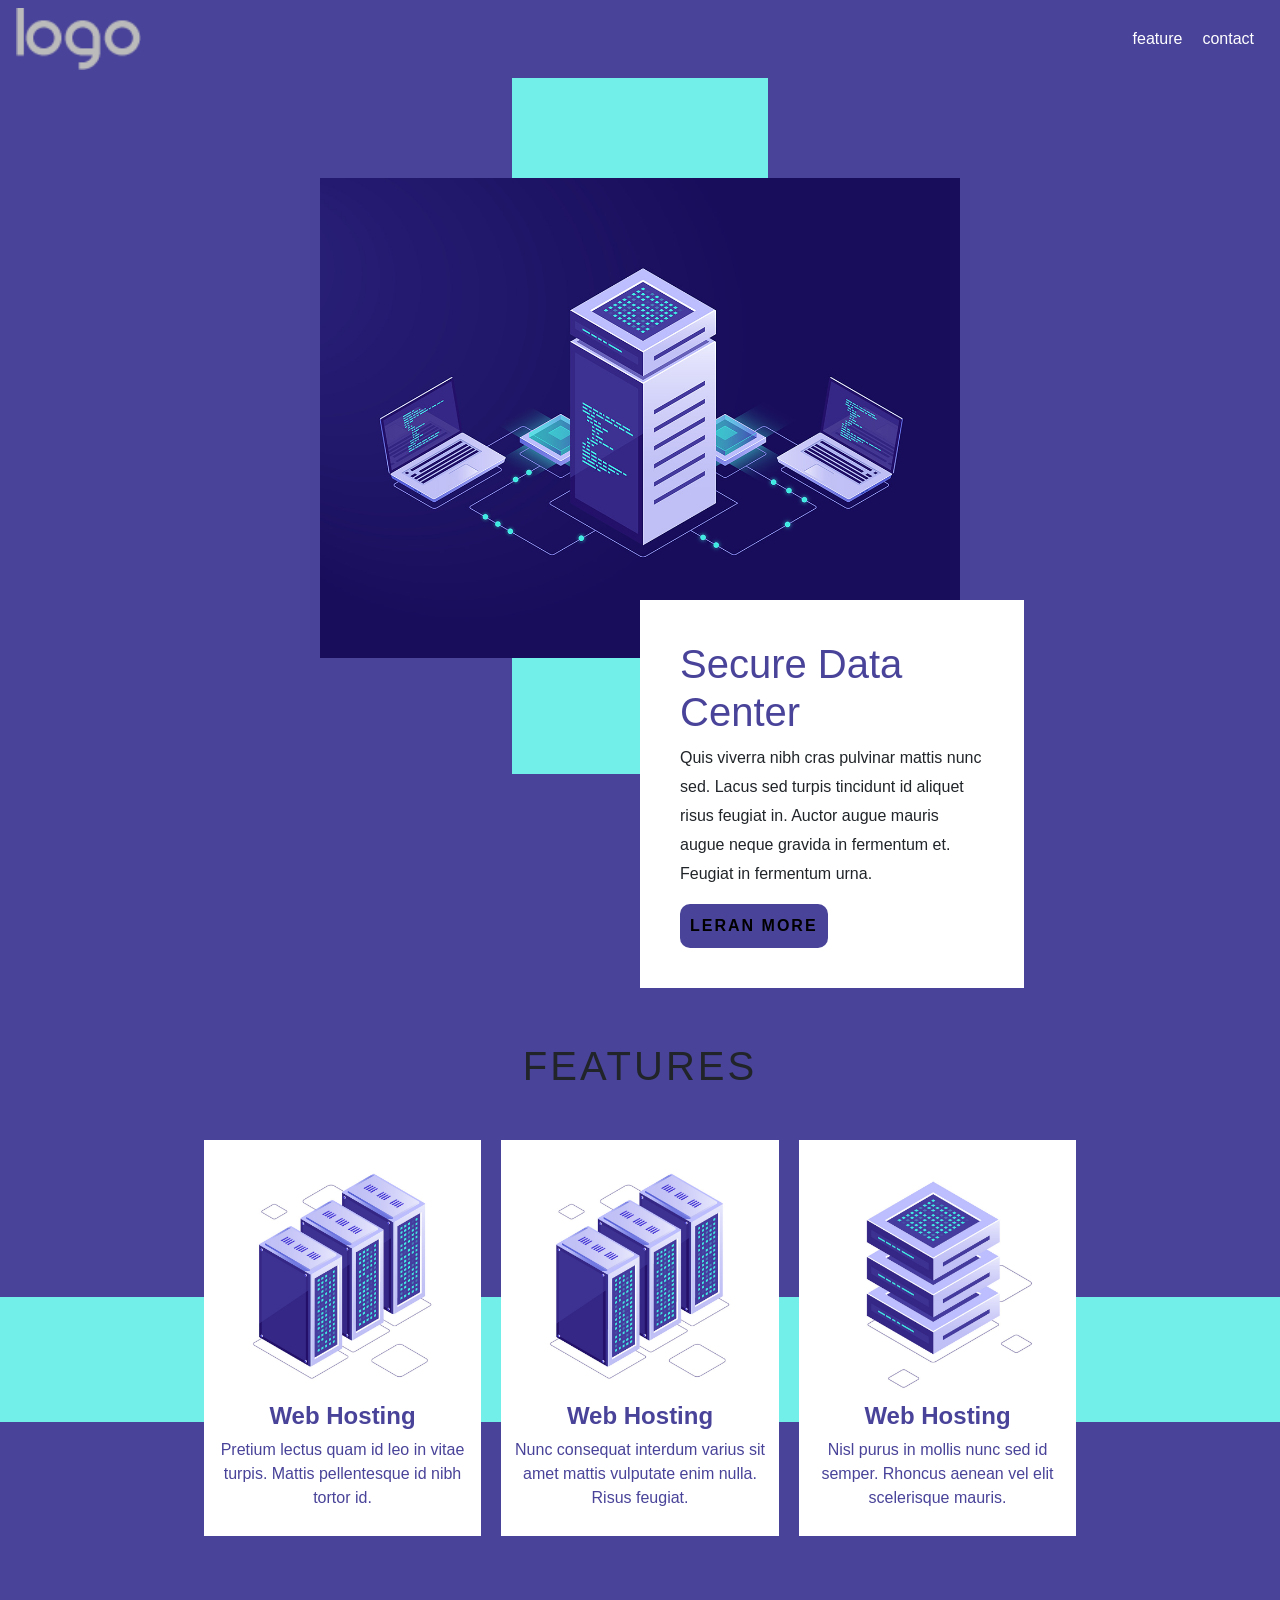
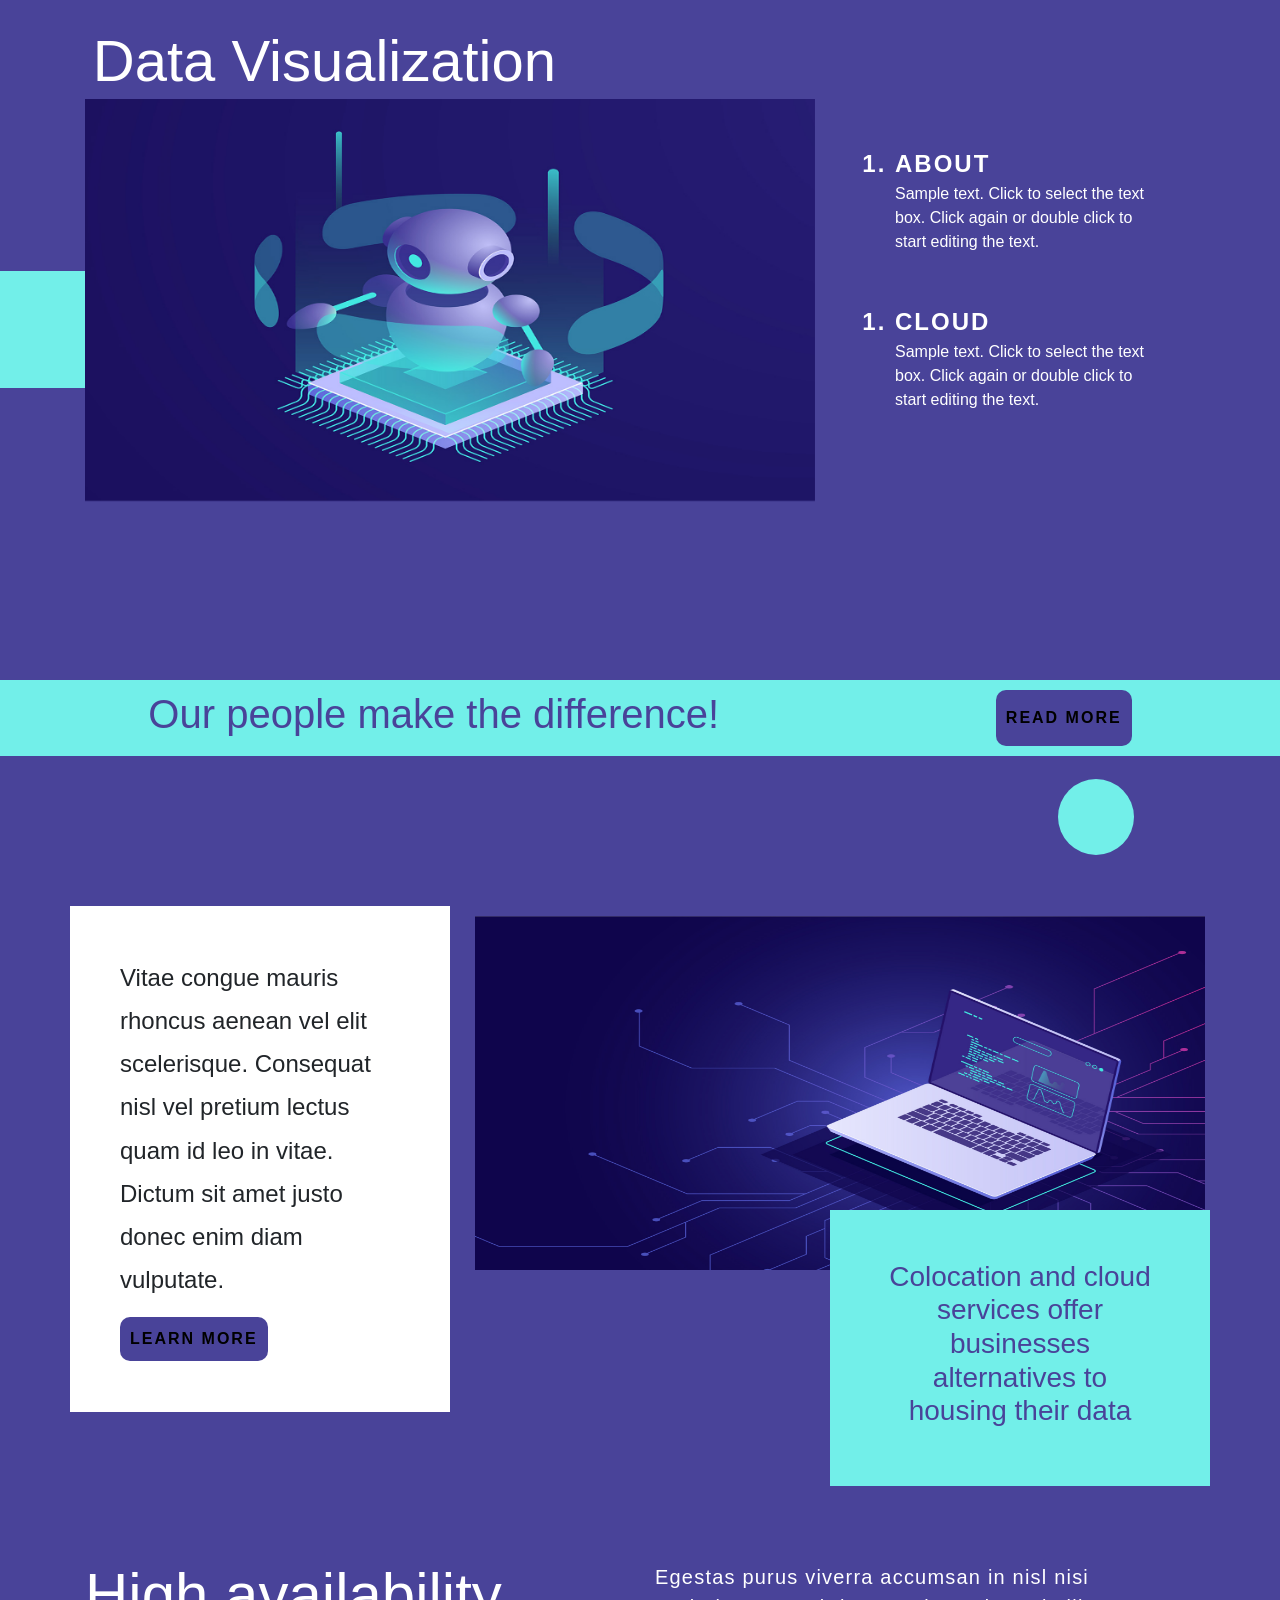
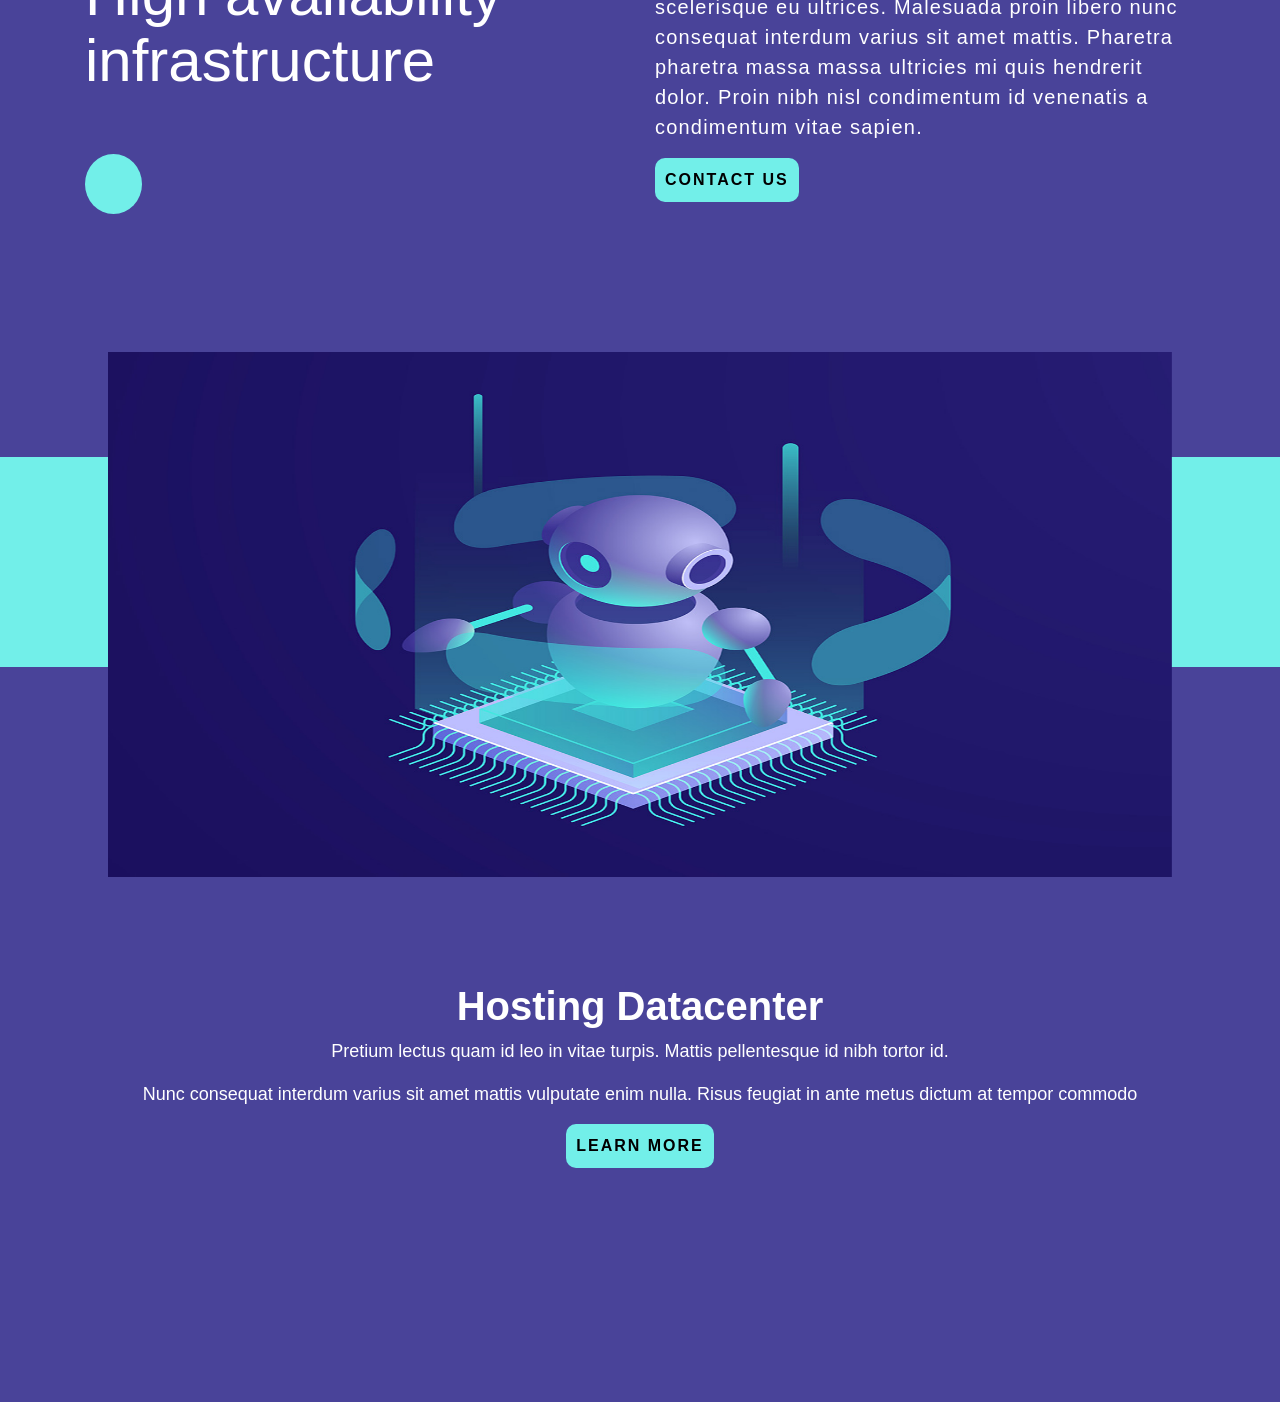
<file: index.html>
<!DOCTYPE html>
<html lang="en">
<head>
    <meta charset="UTF-8">
    <meta http-equiv="X-UA-Compatible" content="IE=edge">
    <meta name="viewport" content="width=device-width, initial-scale=1.0">
    <!-- start in css -->
    <link rel="stylesheet" href="scss/style.css">
    <!-- statrt in bootstrap -->
    <link rel="stylesheet" href="css/bootstrap.min.css">
    <title>technology</title>
</head>
<body>
    <!-- statrt in navbar -->
    <nav class="navbar navbar-expand-sm d-flex flex-nowrap flex-row justify-content-end ">
        <!-- Brand -->
      <img src="images/default-logo.png" alt="">
      
        <!-- Links -->
        <div class=" navbar-collapse d-flex flex-row flex-nowrap justify-content-end">
          <ul class="navbar-nav d-flex flex-row flex-nowrap justify-content-end">
            <li class="nav-item">
              <a class="" href="index.html">feature</a>
            </li>
            <li class="nav-item">
              <a class="" href="contact.html">contact</a>
            </li>
          </ul>
        </div>
      </nav>
      <!-- end in navbar -->

      <!-- start in header -->
      <div class="header d-flex justify-content-center">
          <div class="mos" id="mos"></div>
          <img src="images/dfsfdsf.jpg" alt="" id="HeaderImg">
          <div class="box">
              <h1>Secure Data Center</h1>
              <p>Quis viverra nibh cras pulvinar mattis nunc sed. Lacus sed turpis tincidunt id aliquet risus feugiat in.  Auctor augue mauris augue neque gravida in fermentum et. Feugiat in fermentum  urna.</p>
              <button>leran more</button>
          </div>
      </div>
      <!-- end in header -->

      <!-- start in box  -->
      <div class="feature" id="feature">
        <h1 class="text-center ">FEATURES</h1>
        <div class="all-box">
            <div class="container d-flex flex-row flex-wrap justify-content-center">
                <div class="col-12 col-sm-4 col-lg-3 box">
                    <img src="images/2 (1).jpg" alt="">
                    <h4 class="text-center">Web Hosting</h4>
                    <p class="text-center">Pretium lectus quam id leo in vitae turpis. Mattis pellentesque id nibh tortor id.</p>
                </div>
                <div class="col-12 col-sm-4 col-lg-3 box">
                    <img src="images/2.jpg" alt="">
                    <h4 class="text-center">Web Hosting</h4>
                    <p class="text-center">Nunc consequat interdum varius sit amet mattis vulputate enim nulla. Risus feugiat.</p>
                </div>
                <div class="col-12 col-sm-4 col-lg-3 box">
                    <img src="images/3.jpg" alt="">
                    <h4 class="text-center">Web Hosting</h4>
                    <p class="text-center">Nisl purus in mollis nunc sed id semper. Rhoncus aenean vel elit scelerisque mauris.</p>
                </div>
            </div>
        </div>
      </div>
      <!-- end in box  -->

      <!-- start in data -->
      <div class="data" id="data">
          <div class="container">
            <div class="row d-flex flex-row flex-wrap justify-content-center">
                <div class="col-12 col-sm-6 col-lg-8 img-data">
                    <h1 id="textdata">Data Visualization</h1>
                    <img src="images/b4f60df5-647e-b99f-a687-ec47c26aa869.jpg" alt="" id="dataimg">
                </div>
                <div class="col-12 col-sm-6 col-lg-4 list">
                    <ol>
                        <li>about</li>
                        <p> Sample text. Click to select the text box. Click again or double click to start editing the text.</p>
                    </ol>
                    <ol>
                        <li>cloud</li>
                        <p> Sample text. Click to select the text box. Click again or double click to start editing the text.</p>
                    </ol>
                </div>
              </div>
          </div>
      </div>
      <!-- end in data -->

      <!-- start in people -->
      <div class="people d-flex flex-row flex-wrap justify-content text-center">
          <h1>Our people make the difference!</h1>
          <button>read more</button>
      </div>
      <!-- end in people -->

      <!-- start in Colocation  -->
      <div class="coloctaion">
          <div class="container">
              <div class="row">
                  <div class="col-12 col-sm-6 col-lg-4 box">
                      <p>Vitae congue mauris rhoncus aenean vel elit scelerisque. Consequat nisl vel pretium lectus quam id leo in vitae. Dictum sit amet justo donec enim diam vulputate. </p>
                      <button>learn more</button>
                  </div>
                  <div class="col-12 col-sm-6 col-lg-8 imgAndBox">
                      <img src="images/1055-Converted.jpg" alt="">
                      <div class="box">
                          <h3 class="text-center">Colocation and cloud services offer businesses alternatives to housing their data</h3>
                      </div>
                  </div>
              </div>
          </div>
      </div>
      <!-- end in Colocation  -->

      <!-- start in High  -->
      <div class="hight" id="hight">
          <div class="container">
              <div class="row">
                  <div class="col-12 col-sm-6 col-lg-6 text" id="text">
                      <h1>High availability infrastructure</h1>
                  </div>
                  <div class="col-12 col-sm-6 col-lg-6 text-tow" id="text-tow">
                    <p>Egestas purus viverra accumsan in nisl nisi scelerisque eu ultrices. Malesuada proin libero nunc consequat interdum varius sit amet mattis. Pharetra pharetra massa massa ultricies mi quis hendrerit dolor. Proin nibh nisl condimentum id venenatis a condimentum vitae sapien. </p>
                    <button>contact us</button>
                </div>
              </div>
          </div>
      </div>
      <!-- end in High  -->

      <!-- start in hosting -->
      <div class="hosting" id="hosting">
          <div class="container d-flex justify-content text-center">
              <div class="row">
                <div class="col-12 col-sm-12 col-lg-12 img">
                    <img src="images/b4f60df5-647e-b99f-a687-ec47c26aa869.jpg" alt="" id="hostingimg">
                </div>
                <div class="col-12 col-sm-12 col-lg-12 text" id="hostingtext">
                    <h1>Hosting Datacenter</h1>
                    <p>Pretium lectus quam id leo in vitae turpis. Mattis pellentesque id nibh tortor id.</p>
                    <p>Nunc consequat interdum varius sit amet mattis vulputate enim nulla. Risus feugiat in ante metus dictum at tempor commodo</p>
                    <button>learn more</button>
                </div>
              </div>
          </div>
      </div>
      <!-- end in hosting -->

      <!-- start in footer -->
      <footer>

      </footer>
      <!-- end in footer -->

      <!-- start in js in bootstrap -->
      <script src="js/bootstrap.min.js"></script>
      <!-- start in js -->
      <script src="js/text.js"></script>
</body>
</html>
</file>
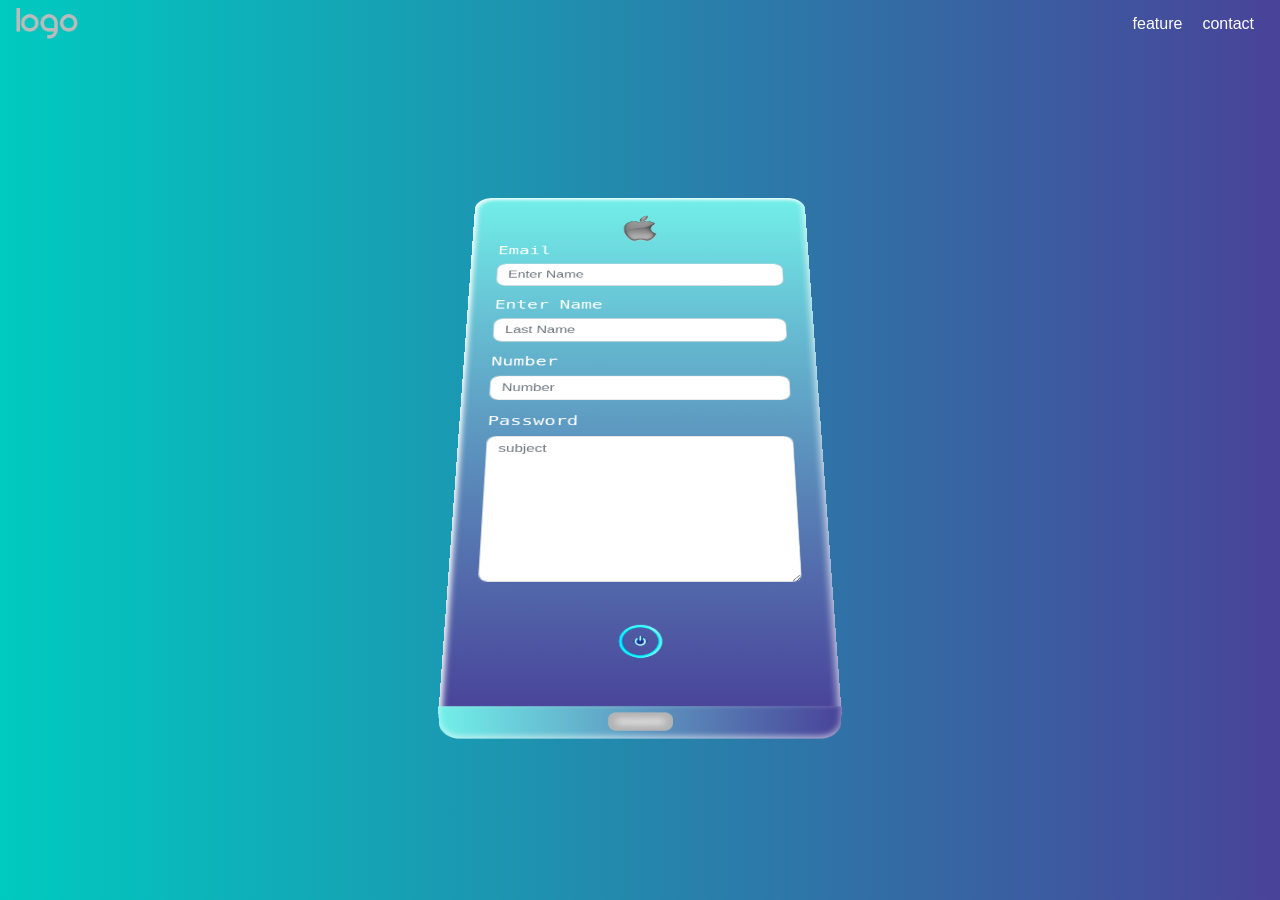
<file: contact.html>
<!DOCTYPE html>
<html lang="en">
<head>
    <meta charset="UTF-8">
    <meta http-equiv="X-UA-Compatible" content="IE=edge">
    <meta name="viewport" content="width=device-width, initial-scale=1.0">
    <!-- start in css -->
    <link rel="stylesheet" href="scss/contact.css">
    <!-- statrt in bootstrap -->
    <link rel="stylesheet" href="css/bootstrap.min.css">
    <title>contact us</title>
</head>
<body>
      <!-- statrt in navbar -->
      <nav class="navbar navbar-expand-sm d-flex flex-nowrap flex-row justify-content-end ">
        <!-- Brand -->
      <img src="images/default-logo.png" alt="">
      
        <!-- Links -->
        <div class=" navbar-collapse d-flex flex-row flex-nowrap justify-content-end">
          <ul class="navbar-nav d-flex flex-row flex-nowrap justify-content-end">
            <li class="nav-item">
              <a class="" href="index.html">feature</a>
            </li>
            <li class="nav-item">
              <a class="" href="contact.html">contact</a>
            </li>
          </ul>
        </div>
      </nav>
        <!-- end in navbar -->
    <div class="contact" id="contact">
        <form>
            <div class="imgiphone d-flex justify-content-center">
                <img src="images/logo_iphone.png" alt="">
            </div>
            <div class="form-group">
              <label for="exampleInputEmail1">Email</label>
              <input type="email" class="form-control" id="exampleInputEmail1" aria-describedby="emailHelp" placeholder="Enter Name">
            </div>
            <div class="form-group">
              <label for="exampleInputPassword1">Enter Name</label>
              <input type="text" class="form-control" placeholder="Last Name">
            </div>
            <div class="form-group">
                <label for="exampleInputPassword1">Number</label>
                <input type="number" class="form-control" placeholder="Number">
              </div>
              <div class="form-group">
                <label for="exampleInputPassword1">Password</label>
                <textarea name="" id="" cols="1" rows="8" placeholder="subject" class="form-control"></textarea>
              </div>
              <div class="img d-flex justify-content-center">
                <img src="images/power_off.png" alt="">
              </div>
          </form>
    </div>

    <!-- start in js in bootstrap -->
    <script src="js/bootstrap.min.js"></script>
    <!-- start in js -->
    <script src="js/text.js"></script>
</body>
</html>
</file>
<file: scss/style.css>
* {
  -webkit-box-sizing: border-box;
          box-sizing: border-box;
  margin: 0;
  padding: 0;
}

body {
  background-color: #494399;
}

.navbar img {
  width: 10%;
}

.navbar .navbar-nav {
  position: relative;
}

.navbar .navbar-nav a {
  position: relative;
  color: #fff;
  -webkit-transition: all 0.1s linear;
  transition: all 0.1s linear;
  margin: 10px;
  text-decoration: none;
}

.navbar .navbar-nav a:hover {
  color: #fff;
}

.navbar .navbar-nav a:hover::before {
  width: 100%;
}

.navbar .navbar-nav a::before {
  content: "";
  position: absolute;
  bottom: 0;
  left: 0;
  background-color: #fff;
  width: 0;
  height: 2px;
  -webkit-transition: all .2s linear;
  transition: all .2s linear;
}

.header {
  position: relative;
  margin-bottom: 30%;
}

.header img {
  width: 50%;
  height: 80%;
  margin-top: 100px;
  -webkit-transform: scale(0);
          transform: scale(0);
  -webkit-transition: all 0.6s linear;
  transition: all 0.6s linear;
}

.header img::before {
  content: "";
  border-radius: 50%;
  width: 10%;
  height: 15%;
  background-color: #fff;
  z-index: 10;
}

.header .mos {
  position: absolute;
  background-color: #72efe9;
  width: 0;
  height: 120%;
  -webkit-transition: all 0.6s linear;
  transition: all 0.6s linear;
  z-index: -1;
}

.header .box {
  position: absolute;
  top: 90%;
  left: 50%;
  width: 30%;
  background-color: #fff;
  padding: 40px;
}

.header .box h1 {
  color: #494399;
}

.header .box p {
  line-height: 1.8;
}

.header .box button {
  letter-spacing: 2px;
  text-transform: uppercase;
  font-weight: 700;
  border-style: none;
  background-image: none;
  background-color: #494399;
  border-radius: 10px;
  padding: 10px;
  -webkit-transition: all 0.1s linear;
  transition: all 0.1s linear;
}

.header .box button:hover {
  background-color: #72efe9;
  color: #fff;
}

/* Small */
@media (max-width: 768px) {
  .header {
    margin-bottom: 130%;
  }
  .header img {
    width: 90%;
    height: 100%;
  }
  .header .mos {
    width: 30%;
  }
  .header .box {
    top: 110%;
    left: 5%;
    width: 90%;
  }
}

.feature {
  position: relative;
}

.feature h1 {
  text-transform: uppercase;
  letter-spacing: 3px;
  font-style: normal;
  margin-bottom: 40px;
}

.feature .all-box {
  position: relative;
  top: 200%;
}

.feature .all-box .box {
  background-color: #fff;
  width: 100%;
  margin: 10px;
  padding: 10px;
  -webkit-transition: all 0.6s linear;
  transition: all 0.6s linear;
  -webkit-transform: scale(0, 0);
          transform: scale(0, 0);
}

.feature .all-box .box img {
  width: 100%;
}

.feature .all-box .box h4 {
  color: #494399;
  font-weight: 600;
}

.feature .all-box .box p {
  color: #494399;
}

.feature .all-box .box:hover {
  -webkit-transform: scale(1.1);
          transform: scale(1.1);
}

.feature .all-box::before {
  content: "";
  position: absolute;
  top: 40%;
  left: 0;
  background-color: #72efe9;
  width: 100%;
  height: 30%;
}

.data {
  margin-top: 150px;
  position: relative;
}

.data .img-data h1 {
  font-size: 3.625rem;
  color: #fff;
  position: absolute;
  left: -100%;
  top: -12%;
  opacity: 0;
  -webkit-transition: all 0.6s linear;
  transition: all 0.6s linear;
}

.data .img-data img {
  width: 100%;
  height: 70%;
  -webkit-transform: rotateX(90deg);
          transform: rotateX(90deg);
  -webkit-transition: all 0.6s linear;
  transition: all 0.6s linear;
}

.data .img-data::before {
  content: "0";
  position: absolute;
  top: 30%;
  left: -80%;
  background-color: #72efe9;
  width: 100%;
  height: 20%;
  z-index: -1;
}

.data .list ol {
  margin: 50px;
  opacity: 0;
  -webkit-transition: all 0.6s linear;
  transition: all 0.6s linear;
}

.data .list ol li {
  color: #fff;
  font-size: 1.5rem;
  font-weight: 700;
  text-transform: uppercase;
  letter-spacing: 2px;
}

.data .list ol p {
  color: #fff;
  font-weight: 400;
  letter-spacing: 1.2;
}

@media (max-width: 768px) {
  .data .img-data h1 {
    font-size: 1.625rem;
  }
}

.people {
  background-color: #72efe9;
  width: 100%;
  height: 100%;
  padding: 10px;
  color: #494399;
  font-weight: 800;
  -ms-flex-pack: distribute;
      justify-content: space-around;
}

.people button {
  letter-spacing: 2px;
  text-transform: uppercase;
  font-weight: 700;
  border-style: none;
  background-image: none;
  background-color: #494399;
  border-radius: 10px;
  padding: 10px;
  -webkit-transition: all 0.1s linear;
  transition: all 0.1s linear;
}

.people button:hover {
  background-color: #72efe9;
  color: #ffffff;
}

.coloctaion {
  margin-top: 150px;
}

.coloctaion .row .box {
  background-color: #fff;
  padding: 50px;
}

.coloctaion .row .box p {
  font-size: 1.5rem;
  font-weight: 300;
  line-height: 1.8;
}

.coloctaion .row .box button {
  letter-spacing: 2px;
  text-transform: uppercase;
  font-weight: 700;
  border-style: none;
  background-image: none;
  background-color: #494399;
  border-radius: 10px;
  padding: 10px;
  -webkit-transition: all 0.1s linear;
  transition: all 0.1s linear;
}

.coloctaion .row .box button:hover {
  background-color: #72efe9;
  color: #ffffff;
}

.coloctaion .row .imgAndBox {
  position: relative;
}

.coloctaion .row .imgAndBox img {
  width: 100%;
  height: 70%;
  margin: 10px;
}

.coloctaion .row .imgAndBox .box {
  position: absolute;
  right: 0;
  top: 60%;
  width: 50%;
  font-size: 1.875rem;
  color: #494399;
  background-color: #72efe9;
}

.coloctaion .row .imgAndBox::before {
  content: "";
  border-radius: 50%;
  width: 10%;
  height: 15%;
  background-color: #72efe9;
  z-index: 10;
  position: absolute;
  top: -25%;
  left: 80%;
}

@media (max-width: 768px) {
  .coloctaion .row .imgAndBox .box {
    position: absolute;
    right: 0;
    top: 60%;
    width: 80%;
  }
  .coloctaion .row .imgAndBox::before {
    content: "";
    border-radius: 50%;
    width: 10%;
    height: 15%;
    background-color: #72efe9;
    z-index: 10;
  }
}

.hight {
  margin-top: 150px;
}

.hight .row {
  position: relative;
}

.hight .row .text {
  opacity: 0;
  -webkit-transition: all 0.6s linear;
  transition: all 0.6s linear;
}

.hight .row .text h1 {
  font-size: 3.75rem;
  color: #fff;
  line-height: 1.1;
}

.hight .row .text::before {
  content: "";
  border-radius: 50%;
  width: 10%;
  height: 25%;
  background-color: #72efe9;
  position: absolute;
  top: 80%;
  z-index: -1;
}

.hight .row .text-tow {
  opacity: 0;
  -webkit-transition: all 0.6s linear;
  transition: all 0.6s linear;
}

.hight .row .text-tow p {
  font-size: 1.25rem;
  font-weight: 400;
  color: #fff;
  letter-spacing: 1.2px;
}

.hight .row .text-tow button {
  letter-spacing: 2px;
  text-transform: uppercase;
  font-weight: 700;
  border-style: none;
  background-image: none;
  background-color: #72efe9;
  border-radius: 10px;
  padding: 10px;
  -webkit-transition: all 0.1s linear;
  transition: all 0.1s linear;
}

.hight .row .text-tow button:hover {
  background-color: #72efe9;
  color: #fff;
}

@media (max-width: 768px) {
  .hight {
    margin-top: 70%;
  }
  .hight .row .text::before {
    content: "";
    width: 13%;
    position: absolute;
    top: 0;
    left: 50%;
  }
}

.hosting {
  position: relative;
  margin-top: 150px;
}

.hosting .row {
  margin: 0;
  padding: 0;
}

.hosting .row .img {
  height: 100%;
}

.hosting .row .img img {
  width: 100%;
  height: 50%;
  -webkit-transform: rotateY(90deg);
          transform: rotateY(90deg);
  -webkit-transition: all 0.6s linear;
  transition: all 0.6s linear;
}

.hosting .row::before {
  content: "";
  position: absolute;
  top: 10%;
  left: 0;
  background-color: #72efe9;
  width: 100%;
  height: 20%;
  z-index: -1;
}

.hosting .row .text {
  position: relative;
  top: -20%;
  left: 0;
  opacity: 0;
  -webkit-transition: all 0.6s linear;
  transition: all 0.6s linear;
}

.hosting .row .text h1 {
  color: #fff;
  font-weight: 700;
}

.hosting .row .text p {
  color: #fff;
  font-weight: 400;
  font-size: 18px;
}

.hosting .row .text button {
  letter-spacing: 2px;
  text-transform: uppercase;
  font-weight: 700;
  border-style: none;
  background-image: none;
  background-color: #72efe9;
  border-radius: 10px;
  padding: 10px;
  -webkit-transition: all 0.1s linear;
  transition: all 0.1s linear;
}

.hosting .row .text button:hover {
  background-color: #72efe9;
  color: #fff;
}
/*# sourceMappingURL=style.css.map */
</file>
<file: scss/contact.css>
body {
  display: -webkit-box;
  display: -ms-flexbox;
  display: flex;
  -webkit-box-orient: vertical;
  -webkit-box-direction: normal;
      -ms-flex-direction: column;
          flex-direction: column;
  -webkit-box-pack: center;
      -ms-flex-pack: center;
          justify-content: center;
  -webkit-box-align: center;
      -ms-flex-align: center;
          align-items: center;
  background: #f5c1ff;
  background-image: -webkit-gradient(linear, right top, left top, from(#494399), to(#00cac0));
  background-image: linear-gradient(to left, #494399, #00cac0);
}

.navbar {
  width: 100%;
}

.navbar img {
  width: 5%;
}

.navbar .navbar-nav {
  position: relative;
}

.navbar .navbar-nav li a {
  position: relative;
  color: white;
  margin: 10px;
  -webkit-transition: all .5s linear;
  transition: all .5s linear;
  text-decoration: none;
}

.navbar .navbar-nav li a:hover {
  color: white;
}

.navbar .navbar-nav li a:hover::before {
  width: 100%;
}

.navbar .navbar-nav li a::before {
  content: "";
  position: absolute;
  bottom: 0;
  left: 0;
  background-color: #fff;
  width: 0;
  height: 2px;
  -webkit-transition: all .2s linear;
  transition: all .2s linear;
}

/* Small */
@media (max-width: 768px) {
  .navbar img {
    width: 20%;
  }
}

.contact {
  width: 30%;
  background-image: -webkit-gradient(linear, left bottom, left top, from(#494399), to(#72efe9));
  background-image: linear-gradient(to top, #494399, #72efe9);
  border-top-left-radius: 20px;
  border-top-right-radius: 20px;
  padding: 30px;
  -webkit-transform-style: preserve-3d;
          transform-style: preserve-3d;
  -webkit-transform: perspective(2500px) translate3d(0px, 0px, -150px) rotateX(45deg);
          transform: perspective(2500px) translate3d(0px, 0px, -150px) rotateX(45deg);
  -webkit-box-shadow: white 3px 3px 6px 0px inset, #ffffff80 -3px -3px 6px 1px inset;
          box-shadow: white 3px 3px 6px 0px inset, #ffffff80 -3px -3px 6px 1px inset;
  -webkit-transition: all .5s linear;
  transition: all .5s linear;
  position: relative;
}

.contact form {
  display: -webkit-box;
  display: -ms-flexbox;
  display: flex;
  -webkit-box-orient: vertical;
  -webkit-box-direction: normal;
      -ms-flex-direction: column;
          flex-direction: column;
  -webkit-box-pack: center;
      -ms-flex-pack: center;
          justify-content: center;
}

.contact form .imgiphone {
  width: 100%;
}

.contact form .imgiphone img {
  width: 12%;
}

.contact form .form-group label {
  font-size: 20px;
  color: white;
  font-family: monospace;
  font-weight: 400;
}

.contact form .form-group input, .contact form .form-group textarea {
  border-radius: 10px;
  width: 100%;
}

.contact form .img {
  width: 100%;
}

.contact form .img img {
  width: 60%;
  height: 20%;
  cursor: pointer;
  -webkit-transition: all .3s linear;
  transition: all .3s linear;
}

.contact form .img img:hover {
  -webkit-transform: scale(1.3);
          transform: scale(1.3);
}

.contact::before {
  content: "";
  background-image: -webkit-gradient(linear, right top, left top, from(#494399), to(#72efe9));
  background-image: linear-gradient(to left, #494399, #72efe9);
  position: absolute;
  bottom: -20px;
  left: 0;
  width: 100%;
  height: 40px;
  border-bottom-left-radius: 20px;
  border-bottom-right-radius: 20px;
  -webkit-transform: rotateX(-78deg) translateY(11px);
          transform: rotateX(-78deg) translateY(11px);
  -webkit-box-shadow: white 3px 3px 6px -20px inset, #ffffff80 0px -3px 6px 1px inset;
          box-shadow: white 3px 3px 6px -20px inset, #ffffff80 0px -3px 6px 1px inset;
}

.contact::after {
  content: "";
  background-image: -webkit-gradient(linear, left bottom, left top, from(white), to(#ffffff));
  background-image: linear-gradient(to top, white, #ffffff);
  position: absolute;
  bottom: -22px;
  left: 40%;
  width: 20%;
  height: 25px;
  border-radius: 10px;
  -webkit-transform: rotateX(113deg) scale(0.8);
          transform: rotateX(113deg) scale(0.8);
  -webkit-box-shadow: rgba(0, 0, 0, 0.3) 0px 0px 10px 10px inset;
          box-shadow: rgba(0, 0, 0, 0.3) 0px 0px 10px 10px inset;
}

@media (max-width: 768px) {
  .contact {
    width: 90%;
  }
}
/*# sourceMappingURL=contact.css.map */
</file>
